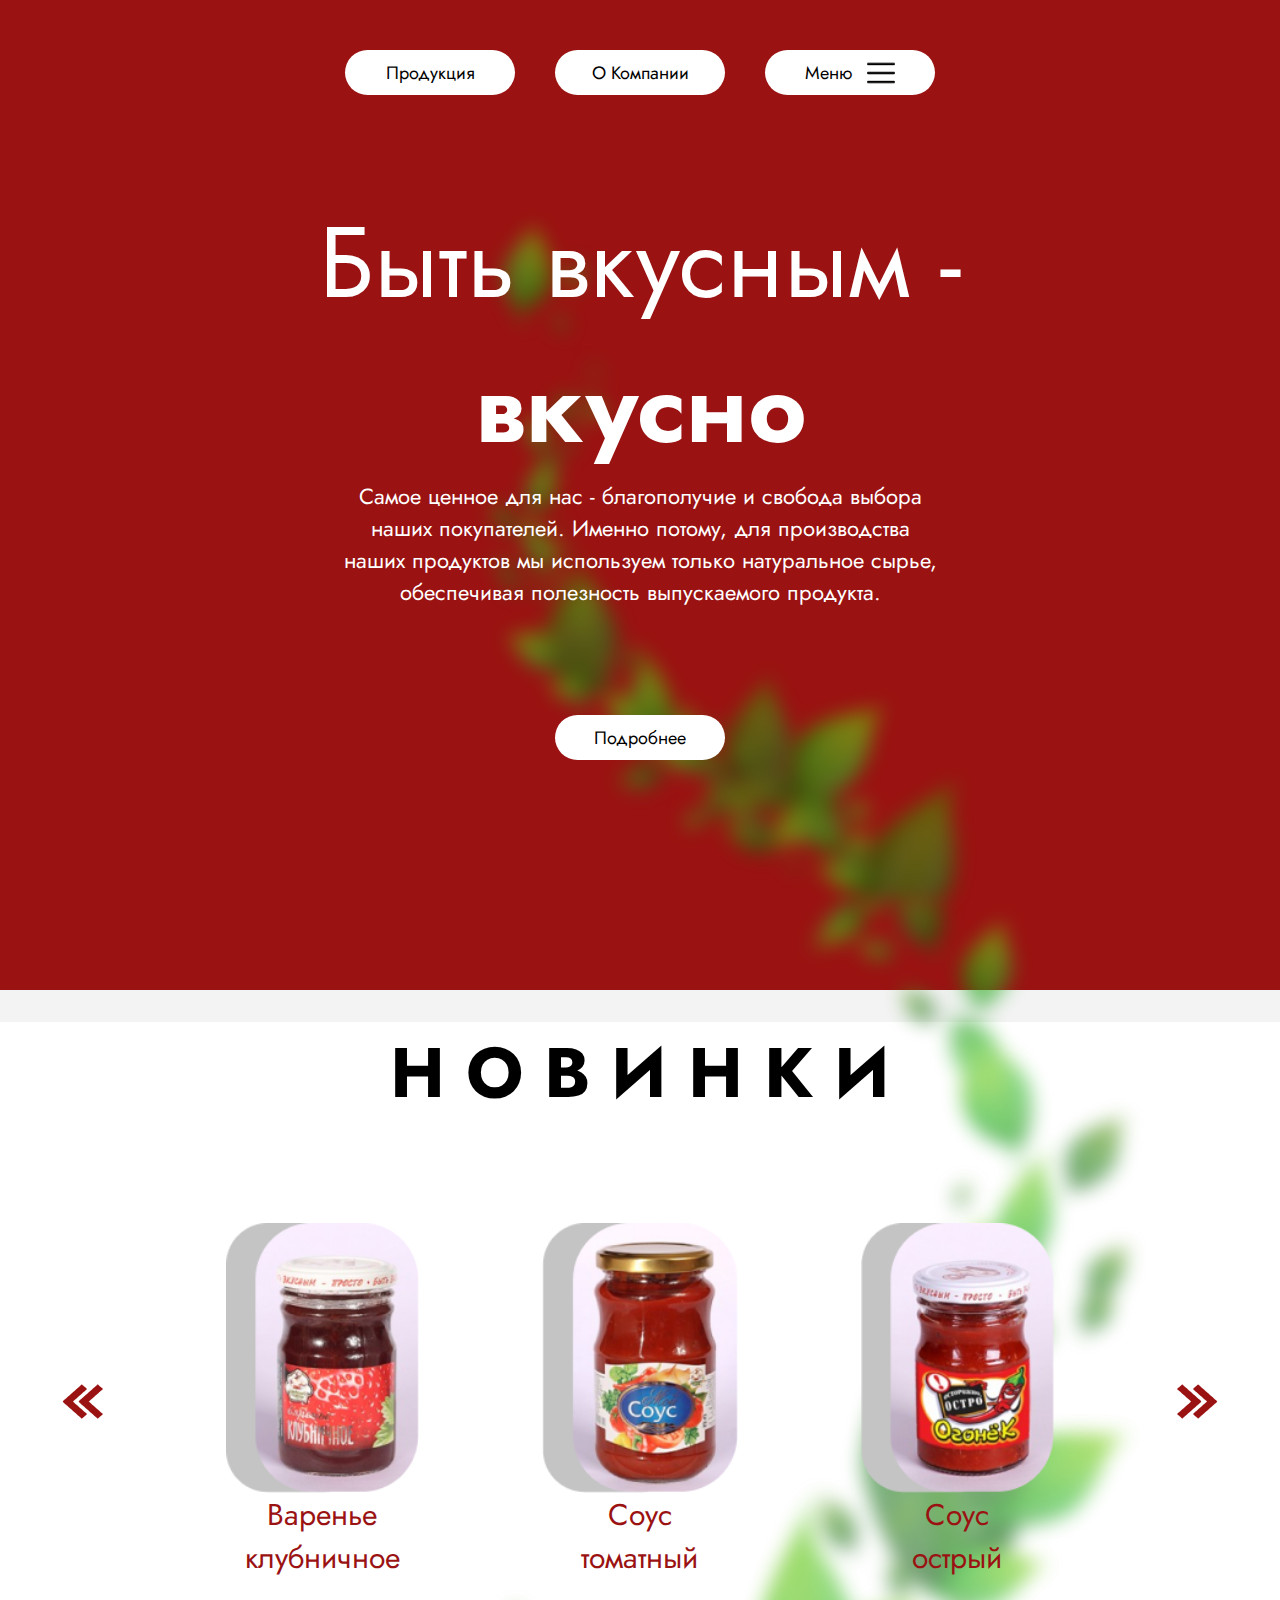
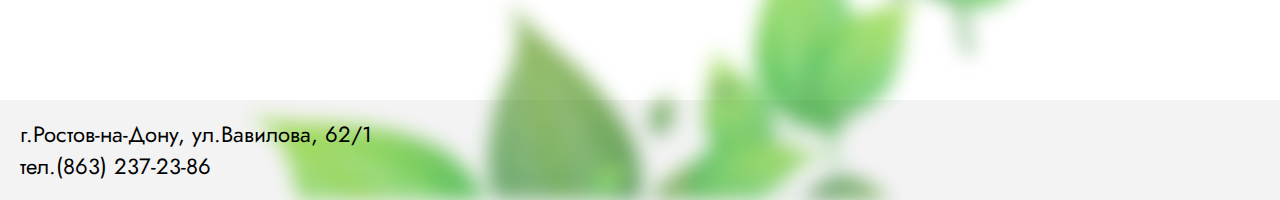
<file: index.html>
<!DOCTYPE html>
<html lang="en">
<head>
    <meta charset="UTF-8">
    <meta http-equiv="X-UA-Compatible" content="IE=edge">
    <meta name="viewport" content="width=device-width, initial-scale=1.0">
    <link rel="stylesheet" href="css/style.css">
    <title>Кетчуп</title>
</head>
<body>
    <div class="main-container">
        <div class="container">
            <div id="first-page">
                <img src="img/bg.jpg" alt="" class="bg">
                <nav>
                    <div class="buttons">
                        <div class="btn"><a href="products.html">Продукция</a></div>
                        <div class="btn"><a href="company.html">О Компании</a></div>
                        <div class="btn"><a href="">Меню <img src="img/menu.png" alt="" class="menu-ico"></a></div>
                    </div>
                </nav>
                <div class="title">
                    Быть вкусным - <br> <span><b>вкусно</b></span>
                </div>
                <div class="description">
                    Самое ценное для нас - благополучие и свобода выбора наших покупателей. Именно потому, для производства наших продуктов мы используем только натуральное сырье, обеспечивая полезность выпускаемого продукта.
                </div>
                <div class="btn more-details"><a href="#second-page">Подробнее</a></div>
                <img src="img/main_vetka_1.png" alt="" class="vetka-1">
            </div>
        </div>
    </div>
    <div class="second-container">
        <div id="second-page">
            <div class="gray-line"></div>
            <div class="news">
                <div class="new-title"><b>Н О В И Н К И</b></div>
                <div class="new-products">
                    <img src="img/left.png" alt="" class="arrow">
                    <div class="new-p">
                        <a href="sous.html">
                            <img src="img/s_1.png" alt="">
                            <p>Варенье<br>клубничное</p>
                        </a>
                    </div>
                    <div class="new-p">
                        <a href="sous.html">
                            <img src="img/s_2.png" alt="">
                            <p>Соус<br>томатный</p>
                        </a>
                    </div>
                    <div class="new-p">
                        <a href="sous.html">
                            <img src="img/s_3.png" alt="">
                            <p>Соус<br>острый</p>
                        </a>
                    </div>
                    <img src="img/right.png" alt="" class="arrow">
                </div>
            </div>
            <footer>
                <p>
                    г.Ростов-на-Дону, ул.Вавилова, 62/1
                    <br>
                    тел.(863) 237-23-86
                </p>
            </footer>
            <img src="img/main_vetka_2.png" alt="" class="vetka-2">
        </div>
    </div>
   
</body>
</html>
</file>
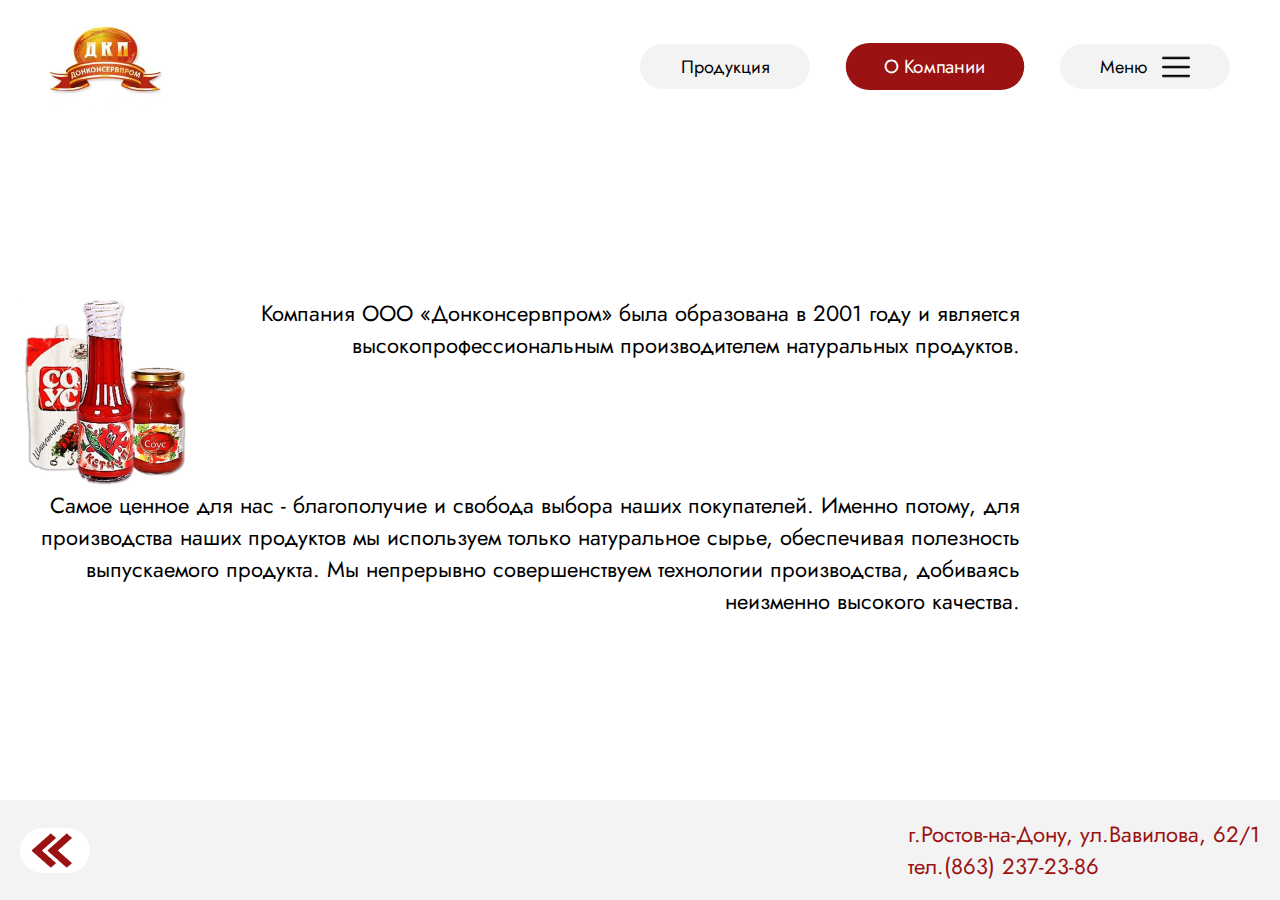
<file: company.html>
<!DOCTYPE html>
<html lang="en">
<head>
    <meta charset="UTF-8">
    <meta http-equiv="X-UA-Compatible" content="IE=edge">
    <meta name="viewport" content="width=device-width, initial-scale=1.0">
    <link rel="stylesheet" href="css/style.css">
    <link rel="stylesheet" href="css/sous.css">
    <link rel="stylesheet" href="css/company.css">
    <title>О компании</title>
</head>
<body>
    <div class="container">
        <header>
            <a href="index.html"><img src="img/logo.png" alt="" class="logo"></a>
            <nav>
                <div class="buttons">
                    <div class="btn"><a href="products.html">Продукция</a></div>
                    <div class="btn active-btn"><a href="company.html">О Компании</a></div>
                    <div class="btn"><a href="">Меню <img src="img/menu.png" alt="" class="menu-ico"></a></div>
                </div>
            </nav>
        </header>
        <main>
            <div class="info">
                <div class="i-1">
                    <img src="img/kepchup.png" alt="" class="kep-logo">
                    <p>Компания ООО «Донконсервпром» была образована в 2001 году 
                        и является высокопрофессиональным производителем 
                        натуральных продуктов.</p>
                </div>
                <p>Самое ценное для нас - благополучие и свобода выбора наших покупателей. Именно потому, для производства наших продуктов мы используем только натуральное сырье, обеспечивая полезность выпускаемого продукта.
                    Мы непрерывно совершенствуем технологии производства, добиваясь неизменно высокого качества.</p>
            </div>
        </main>
        <footer>
            <div class="btn-back">
                <a href="index.html"><img src="img/left.png" alt=""></a>
            </div>
            <p>
                г.Ростов-на-Дону, ул.Вавилова, 62/1
                <br>
                тел.(863) 237-23-86
            </p>
        </footer>
    </div>
</body>
</html>
</file>
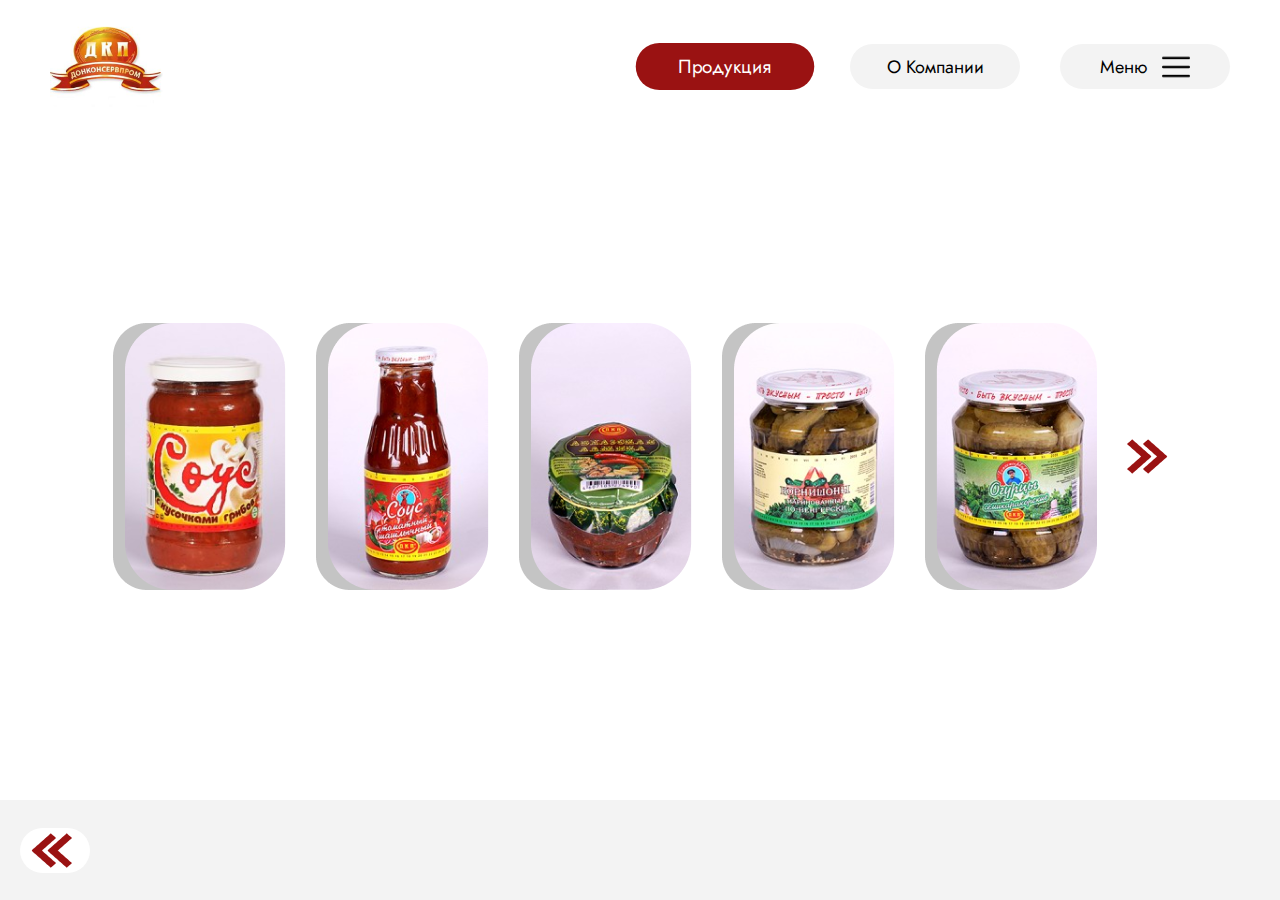
<file: products.html>
<!DOCTYPE html>
<html lang="en">
<head>
    <meta charset="UTF-8">
    <meta http-equiv="X-UA-Compatible" content="IE=edge">
    <meta name="viewport" content="width=device-width, initial-scale=1.0">
    <link rel="stylesheet" href="css/style.css">
    <link rel="stylesheet" href="css/sous.css">
    <link rel="stylesheet" href="css/products.css">
    <title>Продукция</title>
</head>
<body>
    <div class="container">
        <header>
            <a href="index.html"><img src="img/logo.png" alt="" class="logo"></a>
            <nav>
                <div class="buttons">
                    <div class="btn active-btn"><a href="products.html">Продукция</a></div>
                    <div class="btn"><a href="company.html">О Компании</a></div>
                    <div class="btn"><a href="">Меню <img src="img/menu.png" alt="" class="menu-ico"></a></div>
                </div>
            </nav>
        </header>
        <main>
            <div class="prod-2">
                <img src="img/product_1.png" alt="">
                <img src="img/product_2.png" alt="">
                <img src="img/product_3.png" alt="">
                <img src="img/product_4.png" alt="">
                <img src="img/product_5.png" alt="">
                <img src="img/right.png" alt="">
            </div>
        </main>
        <footer>
            <div class="btn-back">
                <a href="index.html"><img src="img/left.png" alt=""></a>
            </div>
        </footer>
    </div>
</body>
</html>
</file>
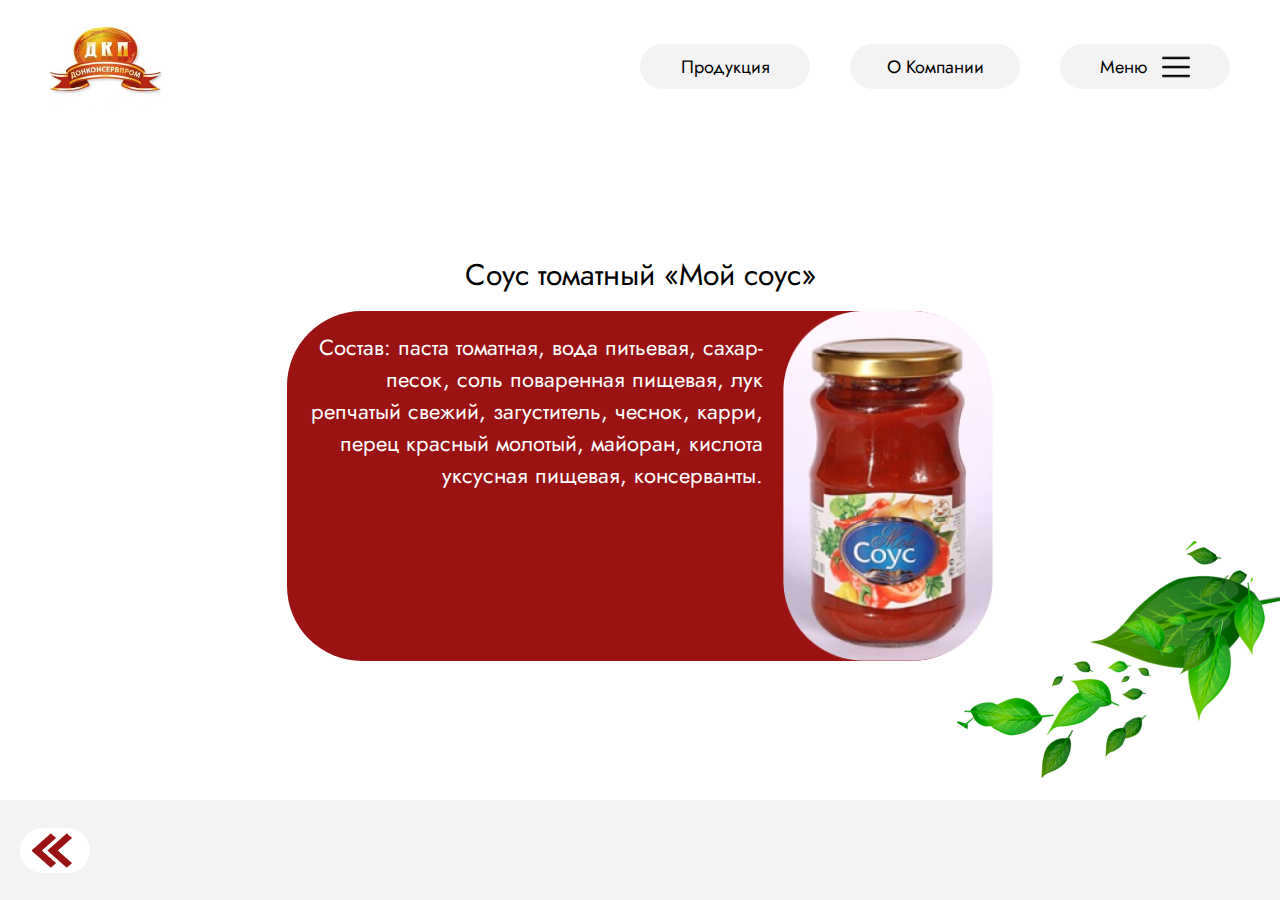
<file: sous.html>
<!DOCTYPE html>
<html lang="en">
<head>
    <meta charset="UTF-8">
    <meta http-equiv="X-UA-Compatible" content="IE=edge">
    <meta name="viewport" content="width=device-width, initial-scale=1.0">
    <link rel="stylesheet" href="css/style.css">
    <link rel="stylesheet" href="css/sous.css">
    <title>Соус томатный</title>
</head>
<body>
    <div class="container">
        <header>
            <a href="index.html"><img src="img/logo.png" alt="" class="logo"></a>
            <nav>
                <div class="buttons">
                    <div class="btn"><a href="products.html">Продукция</a></div>
                    <div class="btn"><a href="company.html">О Компании</a></div>
                    <div class="btn"><a href="">Меню <img src="img/menu.png" alt="" class="menu-ico"></a></div>
                </div>
            </nav>
        </header>
        <main>
            <div class="sous-title">Соус томатный «Мой соус»</div>
            <div class="sous">
                <p>Состав: паста томатная, вода питьевая, сахар-песок, соль поваренная пищевая, лук репчатый свежий, загуститель, чеснок, карри, перец красный молотый, майоран, кислота уксусная пищевая, консерванты.</p>
                <img src="img/product.png" alt="">
            </div>
        </main>
        <footer>
            <div class="btn-back">
                <a href="index.html"><img src="img/left.png" alt=""></a>
            </div>
        </footer>
        <img src="img/product_vetka.png" alt="" class="vetka-3">
    </div>
</body>
</html>
</file>
<file: css/style.css>
@import url('https://fonts.googleapis.com/css2?family=Jost&display=swap');

* {
    padding: 0;
    margin: 0;
    font-family: 'Jost', sans-serif;
    box-sizing: border-box;
    /* z-index: 50; */
}

.main-container {
    height: 110vh;
    background: #9A1212;
}

.second-container {
    height: 90vh;
}

.container {
    position: relative;
    height: 100vh;
}

#first-page {
    position: relative;
    width: 100%;
    display: grid;
    grid-template-columns: 1fr;
    grid-template-rows: repeat(4, 1fr);
    justify-content: end;
    padding: 50px 80px;
    padding-bottom: 140px;
    height: 100vh;
    background: #9A1212;
}

.bg {
    position: absolute;
    left: 140px;
    top: 70px;
    z-index: 1;
    transform: scale(1.1);
}

nav {
    z-index: 50;
    justify-self: end;
}

.buttons {
    display: flex;
    z-index: 50;
}

.btn {
    height: 45px;
    width: 170px;
    background: #fff;
    border-radius: 400px;
}

.btn:hover {
    opacity: .8;
    transform: scale(1.05);
}

.btn a {
    height: 100%;
    width: 100%;
    display: flex;
    justify-content: center;
    align-items: center;
    text-decoration: none;
    color: black;
    font-size: 18px;
}

.buttons .btn:nth-child(2) {
    margin: 0 40px;
}

.menu-ico {
    margin-left: 15px;
    height: 28px;
}

.title {
    color: white;
    font-size: 100px;
    text-align: right;
    z-index: 50;
    justify-self: end;
}

.description {
    color: white;
    max-width: 600px;
    font-size: 22px;
    text-align: right;
    z-index: 50;
    justify-self: end;
}

.more-details {
    z-index: 50;
    justify-self: end;
    align-self: end;
}

#second-page {
    position: relative;
    height: 100%;
    display: grid;
    grid-template-columns: 1fr;
    grid-template-rows: 32px 1fr 100px;
}

.gray-line {
    height: 32px;
    width: 100%;
    background: #f3f3f3;
    z-index: 1;
}

.news {
    position: relative;
    z-index: 50;
    width: 65%;
    display: flex;
    flex-direction: column;
    align-items: center;
}

.new-title {
    font-size: 70px;
    margin-bottom: 100px;
}

.new-products {
    width: 100%;
    display: flex;
    justify-content: space-around;
}

.new-p a{
    display: flex;
    flex-direction: column;
    align-items: center;
    text-decoration: none;
    font-size: 30px;
    text-align: center;
    color: #9A1212;
}

.new-p img {
    height: 270px;
}

.arrow {
    align-self: center;
}

.vetka-1 {
    position: absolute;
    height: 80vh;
    right: 300px;
    bottom: 0;
    z-index: 1;
}

.vetka-2 {
    position: absolute;
    height: 100vh;
    z-index: 2;
    bottom: 0;
    right: 150px;
}

footer {
    height: 100px;
    background: #F3F3F3;
    padding: 20px;
    display: flex;
    align-items: center;
    font-size: 22px;
    /* z-index: 1; */
}

footer p {
    position: relative;
    z-index: 40;
}

@media screen and (max-width: 1500px){
    .bg {
        transform: scale(1);
        left: 20px;
    }
}

@media screen and (max-height: 800px){
    #first-page {
        padding: 40px 50px;
    }
}

@media screen and (max-width: 1350px){
    nav {
        justify-self: center;
    }
    .title, .description {
        text-align: center;
        justify-self: center;
    }
    .bg {
        display: none;
    }
    .vetka-1, .vetka-2 {
        opacity: .6;
        filter: blur(10px);
    }
    .news {
        width: 100%;
    }
    .more-details {
        justify-self: center;
    }
}

@media screen and (max-width: 1200px) {
    .new-title {
        margin-bottom: 40px;
    }
    .new-p img {
        height: 220px;
    }
}

@media screen and (max-width: 1000px) {
    .title {
        font-size: 80px;
    }
    .description {
        font-size: 18px;
    }
    .new-p img {
        height: 200px;
    }
    .new-title {
        margin-bottom: 25px;
        font-size: 60px;
    }
    .new-p:nth-child(3) {
        display: none;
    }
    .new-products {
        width: 70%;
    }
    footer p {
        font-size: 18px;
    }

    .new-p a {
        font-size: 25px;
    }
}

@media screen and (max-width: 700px){
    #first-page {
        padding: 40px 0;
    }
    .btn {
        width: 150px;
        height: 38px;
    }
    .title {
        font-size: 70px;
    }
    .description {
        font-size: 16px;
    }
    .new-p:nth-child(2){
        display: none;
    }
    .vetka-1, .vetka-2 { 
        display: none;
    }
}

@media screen and (max-width: 550px){
    #first-page {
        padding: 40px 8px;
    }
    .btn {
        width: 110px;
        height: 34px;
    }
    .btn a {
        font-size: 15px;
    }
    .menu-ico {
        height: 22px;
        margin-left: 8px;
    }
    .buttons .btn:nth-child(2) {
        margin: 0 15px;
    }
    .title {
        font-size: 60px;
    }
    .description {
        font-size: 14px;
    }
    footer p {
        font-size: 14px;
    }
    .new-p a {
        font-size: 22px;
    }
}

@media screen and (max-width: 450px){
    #first-page {
        padding: 40px 0px;
    }
    .new-title {
        font-size: 45px;
    }
    .title {
        font-size: 50px;
    }
    .buttons .btn:nth-child(2) {
        margin: 0 7px;
    }
}
</file>
<file: css/sous.css>
.btn {
    background: #f3f3f3;
}

.container {
    display: grid;
    grid-template-columns: 1fr;
    grid-template-rows: auto 1fr 100px;
}

header {
    display: flex;
    justify-content: space-between;
    align-items: center;
    padding: 20px 50px;
    padding-bottom: 0;
}

.btn-back {
    height: 45px;
    width: 70px;
    background-color: #fff;
    border-radius: 40px;
}

.btn-back a {
    height: 100%;
    width: 100%;
    display: flex;
    justify-content: center;
    align-items: center;
}

.btn-back img {
    margin-left: -7px;
}

main {
    align-self: center;
    display: grid;
    grid-template-columns: 1fr;
    grid-template-rows: auto auto;
    justify-content: center;
    z-index: 50;
}

.sous-title {
    font-size: 30px;
    text-align: center;
    margin-bottom: 15px;
}

.sous {
    justify-self: center;
    width: 700px;
    height: 350px;
    display: flex;
    text-align: right;
    background: #9A1212;
    border-radius: 75px;
    margin-left: -6px;
}

.sous p {
    color: #fff;
    font-size: 22px;
    padding: 20px;
}

.sous img {
    margin-right: -6px;
}

.vetka-3 {
    position: absolute;
    right: 0;
    bottom: 100px;
    z-index: 1;
}

.active-btn {
    background: #9A1212;
    transform: scale(1.05);
}

.active-btn a {
    color: white;
}

@media screen and (max-width: 900px){
    header {
        flex-direction: column;
        padding: 10px 0;
    }
    .sous {
        height: 300px;
        width: 600px;
    }  
    .sous p {
        font-size: 20px;
    }
}

@media screen and (max-width: 650px) {
    .sous {
        height: 250px;
        width: 500px;
        border-radius: 50px;
    }
    .sous p {
        font-size: 18px;
    }

    .vetka-3 {
        display: none;
    }
}

@media screen and (max-width: 550px) {
    .sous {
        width: 400px;
        height: 200px;
        border-radius: 40px;
    }

    .sous p {
        font-size: 15px;
    }

    .sous-title {
        font-size: 25px;
    }
}

@media screen and (max-width: 450px) {
    .sous {
        width: 350px;
    }
}
</file>
<file: css/company.css>
footer {
    display: flex;
    justify-content: space-between;
}

footer p {
    color: #9A1212;
}

.info {
    max-width: 1000px;
    text-align: right;
    font-size: 22px;
    margin: 0 20px
}

.i-1 {
    display: flex;
}

@media screen and (max-width: 900px){
    .info {
        width: 600px;
        font-size: 18px;
        text-align: center;
    }
    .i-1 {
        flex-direction: column;
        align-items: center;
    }
    .info img {
        height: 150px;
    }
}

@media screen and (max-width: 650px) {
    .info {
        width: 500px;
        font-size: 14px;
    }
    .info img {
        height: 110px;
    }
}

@media screen and (max-width: 550px) {
    .info {
        width: 400px;
        font-size: 14px;
    }
}

@media screen and (max-width: 450px) {
    .info {
        width: 320px;
    }
}
</file>
<file: css/products.css>
.prod-2 {
    display: grid;
    grid-template-columns: repeat(6, auto);
    grid-template-rows: 1fr;
    justify-self: center;
    align-items: center;
    justify-content: space-between;
}

.prod-2 img {
    margin: 15px;
}

@media screen and (max-width:1100px){
    .prod-2 img:nth-child(5){
        display: none;
    }
}

@media screen and (max-width:900px){
    .prod-2 img:nth-child(4){
        display: none;
    }
}

@media screen and (max-width:700px){
    .prod-2 img:nth-child(3) {
        display: none;
    }
}

@media screen and (max-width:500px){
    .prod-2 img:nth-child(2) {
        display: none;
    }
}
</file>
